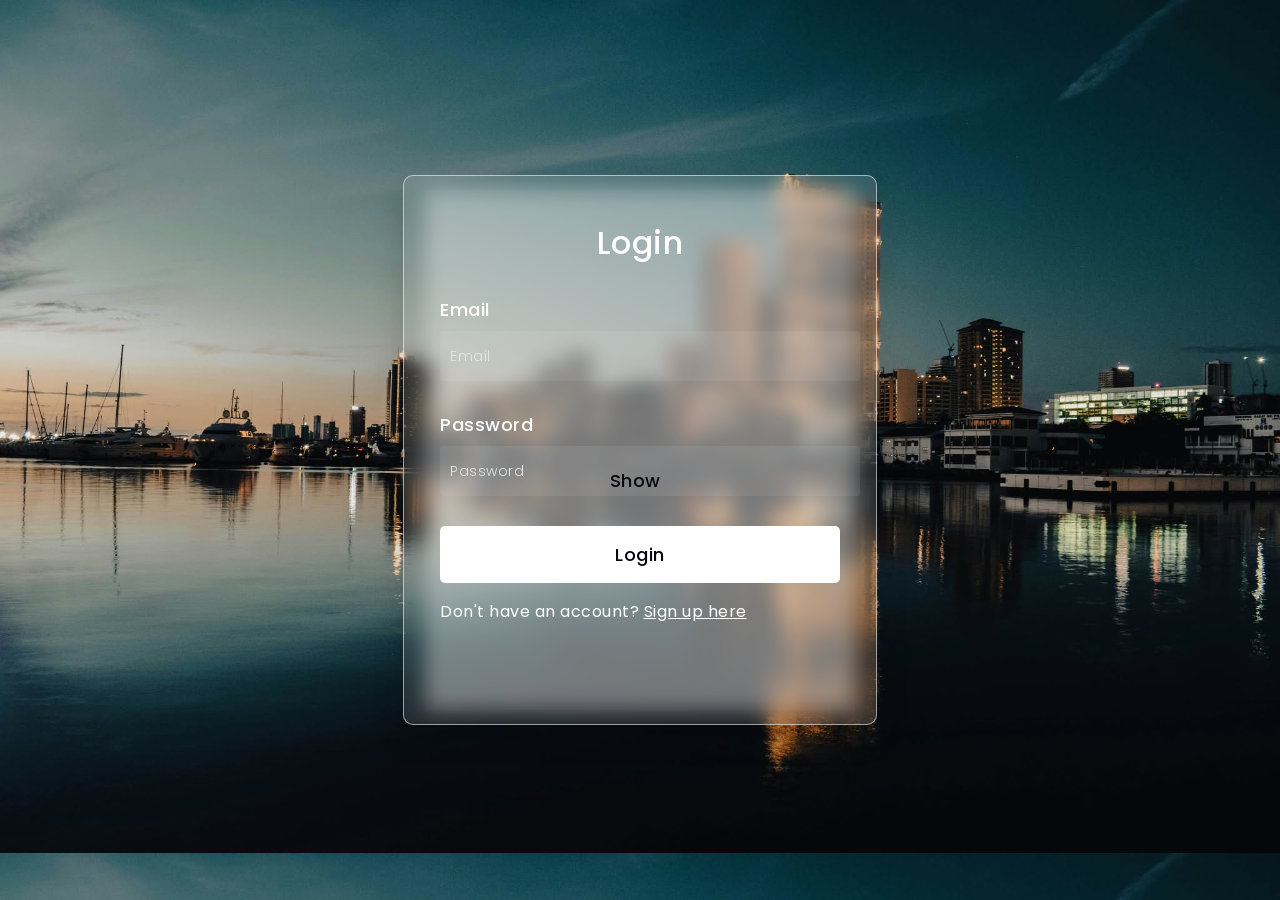
<file: index.html>
<!DOCTYPE html>
<html lang="en">
<head>
    <meta charset="UTF-8">
    <meta name="viewport" content="width=device-width, initial-scale=1.0">
    <title>Login and Signup</title>
    <link rel="preconnect" href="https://fonts.gstatic.com">
    <link rel="stylesheet" href="https://cdnjs.cloudflare.com/ajax/libs/font-awesome/5.15.4/css/all.min.css">
    <link href="https://fonts.googleapis.com/css2?family=Poppins:wght@300;500;600&display=swap" rel="stylesheet">
<!--Stylesheet-->
    <link href="Loginstyle.css" rel="stylesheet"
    
</head>
<body>
     <div class="background"></div>

<form action="index.html">
    <h3>Login</h3>

<label for="username">Email
    <input type="email" placeholder="Email" id="email" required>
</label>

<label for="username">Password
    <input type="password" placeholder="Password">
    <!-- You can use an icon from Font Awesome or a simple button -->
     <button type="button" id="toggleBtn" onclick="togglePassword()">Show</button>
</label>

<button type="submit">Login</button>
<p id="errorMessage" style="color: red; display: none;">Incorrect password!</p>

</div>

<div class="form">
    <p>Don't have an account? <a href="Signup.html">Sign up here</a></p>
</div>
</form>

</body>
</html>
</file>
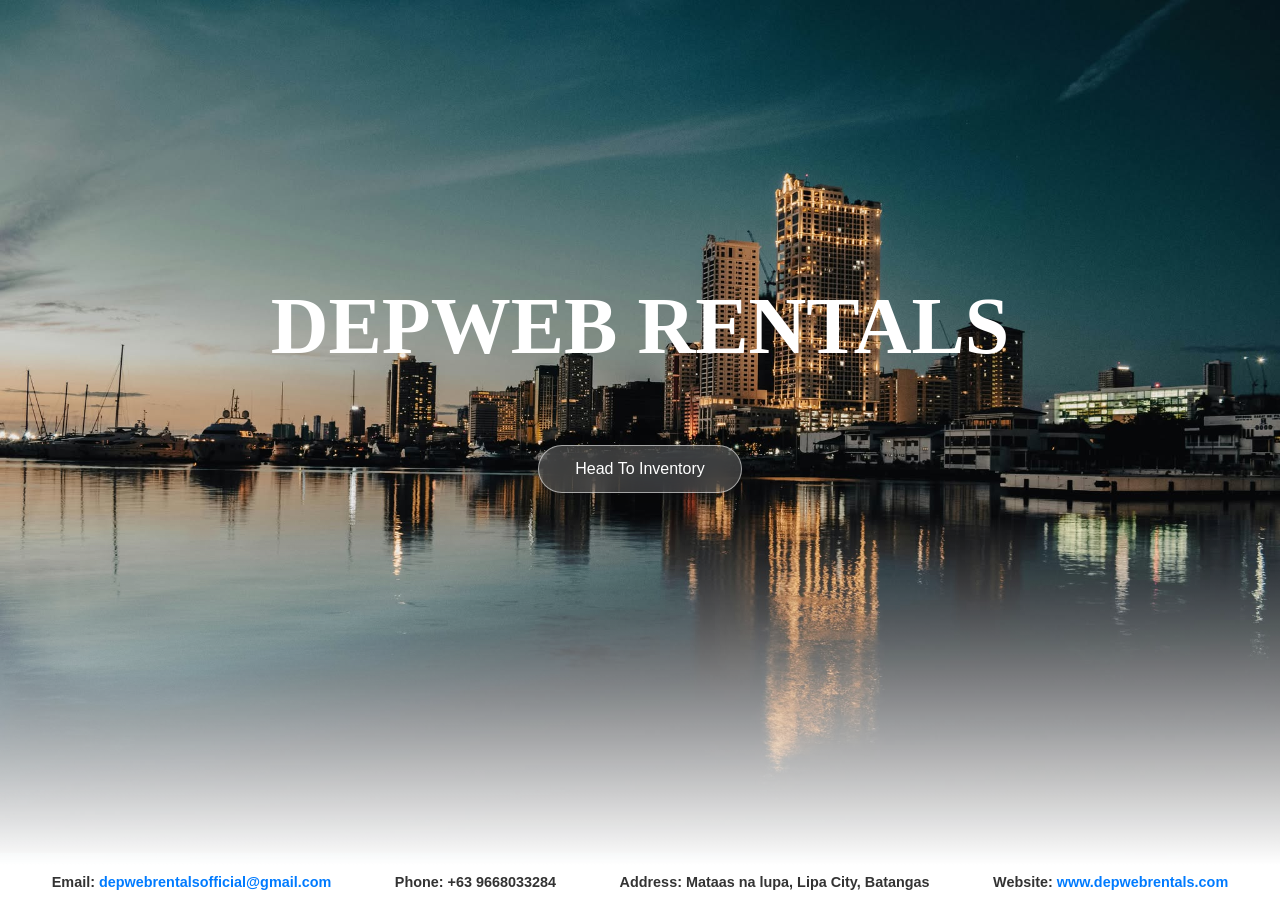
<file: Home.html>
<!DOCTYPE html>
<!-- saved from url=index.html -->
<html lang="en"><head><meta http-equiv="Content-Type" content="text/html; charset=UTF-8">
    
    <meta name="viewport" content="width=device-width, initial-scale=1.0">
    <title>Reservations</title>
    <style>
        h1{
            color:white;
            font-family: times new roman;
            font-size: 5em;
           
            
            
        }
        body {
            position: relative;
            background-image: url('manila1.jpg');
            background-size: cover;
            display: flex;
            flex-direction: column;
            justify-content: center;
            align-items: center;
            min-height: 80vh;
            margin: 0;
        }
        
        body::after {
            content: '';
            position: fixed;
            bottom: 35px;
            left: 0;
            right: 0;
            height: 350px;
            background: linear-gradient(to bottom, transparent, rgb(255, 255, 255));
            pointer-events: none;
        }
        .button-wrapper {
            margin-top: 20px;
        }
        button {
            position: static;
            padding: 14px 36px;
            font-size: 1rem;
            color: white;
            background: rgba(255, 255, 255, 0.18);
            border: 1px solid rgba(255, 255, 255, 0.55);
            border-radius: 999px;
            backdrop-filter: blur(10px);
            -webkit-backdrop-filter: blur(10px);
            box-shadow: 0 12px 30px rgba(0, 0, 0, 0.18);
            cursor: pointer;
            transition: transform 0.2s ease, background 0.2s ease, box-shadow 0.2s ease;
        }
        button:hover {
            transform: translateY(-2px);
            background: rgba(255, 255, 255, 0.25);
            box-shadow: 0 14px 35px rgba(0, 0, 0, 0.22);
        }
        footer {
            position: fixed;
            bottom: 0;
            left: 0;
            right: 0;
            background-color: white;
            padding: 10px 20px;
            display: flex;
            justify-content: space-around;
            align-items: center;
            font-family: Arial, Helvetica, sans-serif;
            color: #333;
            box-shadow: 0 -2px 10px rgba(0, 0, 0, 0.1);
        }
        footer p {
            margin: 0;
            font-size: 0.9em;
        }
        footer a {
            color: #007bff;
            text-decoration: none;
        }
        footer a:hover {
            text-decoration: underline;
        }
        
        
    </style>
<style type="text/css"></style></head>
<body>
    <h1><b>DEPWEB RENTALS</b></h1>
    
    <div class="button-wrapper">
     <form action="Inventory.html">
  <button type="submit">Head To Inventory</button>
     </form>
     
</div>
   
    <footer>
        <p><strong>Email:</strong> <a href="mailto:depwebrentalsofficial@gmail.com"><b>depwebrentalsofficial@gmail.com</b></a></p>
        <p><strong>Phone:</strong> <b>+63 9668033284</b></p>
        <p><strong>Address:</strong> <b>Mataas na lupa, Lipa City, Batangas</b></p>
        <p><strong>Website:</strong> <b><a href="http://www.depwebrentals.com/" target="_blank">www.depwebrentals.com</a></b></p>
    </footer>
<!-- Code injected by live-server -->
<script>
	// <![CDATA[  <-- For SVG support
	if ('WebSocket' in window) {
		(function () {
			function refreshCSS() {
				var sheets = [].slice.call(document.getElementsByTagName("link"));
				var head = document.getElementsByTagName("head")[0];
				for (var i = 0; i < sheets.length; ++i) {
					var elem = sheets[i];
					var parent = elem.parentElement || head;
					parent.removeChild(elem);
					var rel = elem.rel;
					if (elem.href && typeof rel != "string" || rel.length == 0 || rel.toLowerCase() == "stylesheet") {
						var url = elem.href.replace(/(&|\?)_cacheOverride=\d+/, '');
						elem.href = url + (url.indexOf('?') >= 0 ? '&' : '?') + '_cacheOverride=' + (new Date().valueOf());
					}
					parent.appendChild(elem);
				}
			}
			var protocol = window.location.protocol === 'http:' ? 'ws://' : 'wss://';
			var address = protocol + window.location.host + window.location.pathname + '/ws';
			var socket = new WebSocket(address);
			socket.onmessage = function (msg) {
				if (msg.data == 'reload') window.location.reload();
				else if (msg.data == 'refreshcss') refreshCSS();
			};
			if (sessionStorage && !sessionStorage.getItem('IsThisFirstTime_Log_From_LiveServer')) {
				console.log('Live reload enabled.');
				sessionStorage.setItem('IsThisFirstTime_Log_From_LiveServer', true);
			}
		})();
	}
	else {
		console.error('Upgrade your browser. This Browser is NOT supported WebSocket for Live-Reloading.');
	}
	// ]]>
</script>

</body>
</html>
</file>
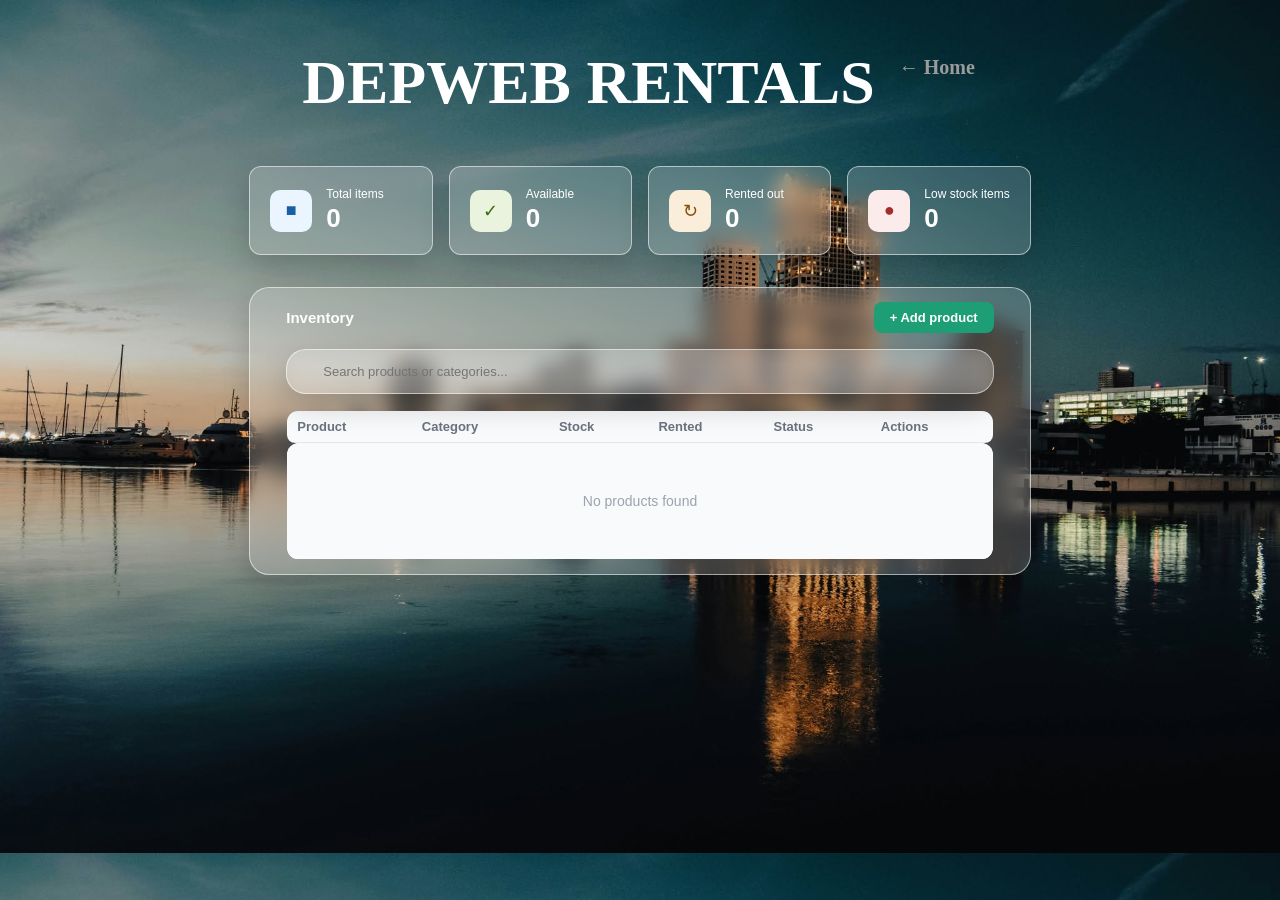
<file: Inventory.html>
<!DOCTYPE html>
<!-- saved from url=Inventory.html -->
<html lang="en"><head><meta http-equiv="Content-Type" content="text/html; charset=UTF-8">
    
    <meta name="viewport" content="width=device-width, initial-scale=1.0">
    <title>Inventory</title>
    <style>
         
 * 
 { box-sizing: border-box; margin: 0; padding: 0; }

    body {
      font-family: 'Segoe UI', sans-serif;
      background: linear-gradient(to bottom, #f4f6f8, transparent);
      color: #1a1a1a;
      min-height: 100vh;
    }

    
    .navbar {
      position: static;
      padding: 18px 36px;
      font-size: 40px;
      color: white;
      
      cursor: pointer;
      transition: transform 0.2s ease, background 0.2s ease, box-shadow 0.2s ease;
      display: flex;
      flex-direction: row;
      align-items: center;
      font-family: 'Times New Roman', Times, serif;
    }
    .brand { font-size: 62px; font-weight: 700; margin-right: 24px; line-height: 1.1; margin-top: 30px;}
    .brand span { color: #ffffff; }
    .nav-right { display: flex; align-items: center; gap: 12px; }
    .nav-right a { font-size: 20px; }
    .avatar {
      width: 34px; height: 34px;
      background: #1d9e75; color: #fff;
      border-radius: 50%;
      display: flex; align-items: center; justify-content: center;
      font-size: 13px; font-weight: 600;
      font-family: 'Times New Roman', Times, serif;
    }

    
    .app { max-width: 1100px; margin: 0 auto; padding: 2rem 1.5rem; }

   
    .stats {
      display: grid;
      grid-template-columns: repeat(4, 1fr);
      gap: 16px;
      margin-bottom: 2rem;
    }
    .stat-card {
      background: rgba(255, 255, 255, 0.18);
      border-radius: 12px;
      border: 1px solid rgba(255, 255, 255, 0.55);
      backdrop-filter: blur(10px);
      -webkit-backdrop-filter: blur(10px);
      box-shadow: 0 12px 30px rgba(0, 0, 0, 0.18);
      padding: 1.25rem;
      display: flex;
      align-items: center;
      gap: 14px;
    }
    .stat-icon {
      width: 42px; height: 42px;
      border-radius: 10px;
      display: flex; align-items: center; justify-content: center;
      font-size: 18px; flex-shrink: 0;
    }
    .stat-icon.blue  { background: #EBF5FF; color: #185FA5; }
    .stat-icon.green { background: #EAF3DE; color: #3B6D11; }
    .stat-icon.amber { background: #FAEEDA; color: #854F0B; }
    .stat-icon.red   { background: #FCEBEB; color: #A32D2D; }
    .stat-label { font-size: 12px; color: #ffffff; margin-bottom: 2px; }
    .stat-value { font-size: 26px; font-weight: 700; color: #ffffff; }

    
    .section {
      position: static;
      padding: 14px 36px;
      font-size: 1rem;
      color: white;
      background: rgba(255, 255, 255, 0.18);
      border: 1px solid rgba(255, 255, 255, 0.55);
      border-radius: 20px;
      backdrop-filter: blur(10px);
      -webkit-backdrop-filter: blur(10px);
      box-shadow: 0 12px 30px rgba(0, 0, 0, 0.18);
      cursor: pointer;
      transition: transform 0.2s ease, background 0.2s ease, box-shadow 0.2s ease;
    }
    .section-header {
      display: flex;
      align-items: center;
      justify-content: space-between;
      margin-bottom: 1rem;
    }
    .section-title { font-size: 15px; font-weight: 600; }

    .search-bar { display: flex; gap: 10px; margin-bottom: 1rem; }
    .search-bar input {
      flex: 1;
      padding: 14px 36px;
      border: 1px solid #e5e7eb;
      border-radius: 8px;
      font-size: 13px;
      font-family: inherit;
      outline: none;
      background: #f9fafb;
      background: rgba(255, 255, 255, 0.18);
      border: 1px solid rgba(255, 255, 255, 0.55);
      border-radius: 20px;
      backdrop-filter: blur(10px);
      -webkit-backdrop-filter: blur(10px);
      box-shadow: 0 12px 30px rgba(0, 0, 0, 0.18);
      cursor: pointer;
      transition: transform 0.2s ease, background 0.2s ease, box-shadow 0.2s ease;
    }
    .search-bar input:focus { border-color: #1D9E75; background: #fff; }

    
    table {
      width: 100%;
      border-collapse: collapse;
      font-size: 13px;
      border: 1px solid rgba(255, 255, 255, 0.55);
      border-radius: 12px;
      overflow: hidden;
    }
    th {
        text-align: left;
      color: #6b7280;
      font-weight: 600;
      padding: 8px 10px;
      background: #f9fafb;
    }

    th td:first-child {
      border-bottom-left-radius: 12px;

    }

    th td:last-child {
      border-radius: 0 0 12px 0;

  
    
       


   
    }

    th:first-child { border-radius: 8px 0 0 8px; }
    th:last-child  { border-radius: 0 8px 8px 0; }
    td {
      padding: 10px 10px;
      border-bottom: 1px solid #f3f4f6;
      color: #111827;
      vertical-align: middle;
    }
    tr:last-child td { 
       background: #f9fafb;
        border-bottom: none; 
      border-radius: 0;
    }

        
tr:last-child  {
  border-top-left-radius: 0p;
  border-bottom-left-radius: 8px;
}

tr:last-child  {
  border-bottom-right-radius: 8px;
   border-top-right-radius: 0;
}


        #table-body tr {
  background: rgb(255, 255, 255);
  padding: 8px 14px;
  
border-top-left-radius: 0;
  border-top-right-radius: 0;

  
  
border-top: 1px solid rgba(0, 0, 0, 0.08);
  border-bottom: 1px solid rgba(0, 0, 0, 0.08);

}


.empty-state {
  border-radius: 0;
}



#table-body tr td {
 
  border: none;
}


#table-body tr td:first-child {
  border-top-left-radius: 12px;
  border-bottom-left-radius: 12px;
}

#table-body tr td:last-child {
  border-top-right-radius: 12px;
  border-bottom-right-radius: 12px;
}
    
    

#table-body tr:first-child td:first-child {
  border-bottom-left-radius: 12px;
}

#table-body tr:first-child td:last-child {
  border-bottom-right-radius: 12px;
}


    
    .toggle-wrap { display: flex; gap: 5px; }
    .toggle-btn {
      border: 1px solid #e5e7eb;
      background: #fff;
      border-radius: 99px;
      padding: 3px 10px;
      font-size: 11px;
      cursor: pointer;
      font-family: inherit;
      color: #6b7280;
      transition: all 0.15s;
    }
    .toggle-btn:hover { background: #f3f4f6; }
    .toggle-btn.active-avail { background: #EAF3DE; color: #3B6D11; border-color: #97C459; }
    .toggle-btn.active-rent  { background: #FAEEDA; color: #854F0B; border-color: #EF9F27; }
    .toggle-btn.active-low   { background: #FCEBEB; color: #A32D2D; border-color: #F09595; }

    
    .add-btn {
      background: #1D9E75;
      color: #fff;
      border: none;
      border-radius: 8px;
      padding: 8px 16px;
      font-size: 13px;
      font-weight: 600;
      cursor: pointer;
      font-family: inherit;
      transition: background 0.15s;
    }
    .add-btn:hover { background: #0F6E56; }
    .icon-btn {
      background: none;
      border: none;
      cursor: pointer;
      color: #9ca3af;
      font-size: 15px;
      padding: 4px 6px;
      border-radius: 6px;
      transition: all 0.15s;
    }
    .icon-btn:hover { background: #f3f4f6; color: #374151; }
    .icon-btn.del:hover { background: #FCEBEB; color: #A32D2D; }

    
    .modal-overlay {
      position: fixed;
      inset: 0;
      background: rgba(0,0,0,0.4);
      display: flex;
      align-items: center;
      justify-content: center;
      z-index: 200;
    }
    .modal {
      background: #fff;
      border-radius: 14px;
      padding: 2rem;
      width: 360px;
      box-shadow: 0 20px 60px rgba(0,0,0,0.15);
    }
    .modal h3 { font-size: 16px; font-weight: 700; margin-bottom: 1.25rem; }
    .form-group { margin-bottom: 14px; }
    .form-group label { display: block; font-size: 12px; color: #6b7280; margin-bottom: 5px; font-weight: 500; }
    .form-group input,
    .form-group select {
      width: 100%;
      padding: 8px 12px;
      border: 1px solid #e5e7eb;
      border-radius: 8px;
      font-size: 13px;
      font-family: inherit;
      outline: none;
      background: #f9fafb;
    }
    .form-group input:focus,
    .form-group select:focus { border-color: #1D9E75; background: #fff; }
    .modal-actions { display: flex; gap: 8px; justify-content: flex-end; margin-top: 1.25rem; }
    .cancel-btn {
      background: #f9fafb;
      border: 1px solid #e5e7eb;
      border-radius: 8px;
      padding: 8px 16px;
      font-size: 13px;
      cursor: pointer;
      font-family: inherit;
      color: #374151;
    }
    .cancel-btn:hover { background: #f3f4f6; }
    .save-btn {
      background: #1D9E75;
      color: #fff;
      border: none;
      border-radius: 8px;
      padding: 8px 16px;
      font-size: 13px;
      font-weight: 600;
      cursor: pointer;
      font-family: inherit;
    }
    .save-btn:hover { background: #0F6E56; }

    .empty-state { text-align: center; padding: 2.5rem; color: #9ca3af; font-size: 14px; }

    
    @media (max-width: 700px) {
      .stats { grid-template-columns: repeat(2, 1fr); }
      .toggle-wrap { flex-wrap: wrap; }
    }

    body {
            position: relative;
            background-image: url('manila1.jpg');
            background-size: cover;
            display: flex;
            flex-direction: column;
            justify-content: center;
            align-items: center;
            min-height: 20vh;
            margin: 0;
            border-bottom: 1px solid rgba(255, 255, 255, 0);
        }

        .navbar {
            margin-left: 5px;
        }

        body::after {
            content: '';
            position: fixed;
            bottom: 36.5px;
            left: 0;
            right: 0;
            height: 350px;
            background: linear-gradient(to bottom, transparent, rgb(255, 255, 255));
            pointer-events: none;
            border-bottom: 0px solid rgba(255, 255, 255, 0);
          
            animation: fadeOut 2s forwards;
            
        }
        
        @keyframes fadeOut {
            to { opacity: 0; }
        }

         footer {
            position: fixed;
            bottom: 0;
            left: 0;
            right: 0;
            background-color: white;
            padding: 10px 20px;
            display: flex;
            justify-content: space-around;
            align-items: center;
            font-family: Arial, Helvetica, sans-serif;
            color: #333;
            box-shadow: 0 -2px 10px rgba(0, 0, 0, 0.1);
            animation: fadeOut 2s forwards;
            border-top: 0px solid rgba(255, 255, 255, 0);
            
            
        }
        footer p {
            margin: 0;
            font-size: 0.9em;
        }
        footer a {
            color: #007bff;
            text-decoration: none;
        }
        footer a:hover {
            text-decoration: underline;
        }
    </style>
<style type="text/css"></style></head>
<body>

  <nav class="navbar">
    <div class="brand"><span>DEPWEB RENTALS</span>  </div>
    <div class="nav-right">
      <a href="index.html" style="color: #9b9b9b; text-decoration: none; margin-right: 8px;"><b>← Home</b></a>
      
    </div>
  </nav>

  <div class="app">
    <div class="stats" id="stats">
        <div class="stat-card"><div class="stat-icon blue">■</div><div><div class="stat-label">Total items</div><div class="stat-value">108</div></div></div>
        <div class="stat-card"><div class="stat-icon green">✓</div><div><div class="stat-label">Available</div><div class="stat-value">35</div></div></div>
        <div class="stat-card"><div class="stat-icon amber">↻</div><div><div class="stat-label">Rented out</div><div class="stat-value">73</div></div></div>
        <div class="stat-card"><div class="stat-icon red">●</div><div><div class="stat-label">Low stock items</div><div class="stat-value">2</div></div></div>
      </div>
    <div class="section">
      <div class="section-header">
        <div class="section-title">Inventory</div>
        <button class="add-btn" onclick="openAdd()">+ Add product</button>
      </div>
      <div class="search-bar">
        <input type="text" id="search-input" placeholder="Search products or categories..." oninput="search=this.value; render()">
      </div>
      <table>
        <thead>
          <tr>
            <th>Product</th>
            <th>Category</th>
            <th>Stock</th>
            <th>Rented</th>
            <th>Status</th>
            <th>Actions</th>
          </tr>
        </thead>
        <tbody id="table-body">
        <tr>
          <td><strong>iPhone 17 Pro Max</strong></td>
          <td style="color:#6b7280">Phones</td>
          <td>6</td>
          <td>4</td>
          <td>
            <div class="toggle-wrap">
              <button class="toggle-btn " onclick="setStatus(1777809899837, &#39;available&#39;)">Available</button>
              <button class="toggle-btn " onclick="setStatus(1777809899837, &#39;rented&#39;)">Rented</button>
              <button class="toggle-btn active-low" onclick="setStatus(1777809899837, &#39;low&#39;)">Low stock</button>
            </div>
          </td>
          <td>
            <button class="icon-btn" onclick="openEdit(1777809899837)" title="Edit">✎</button>
            <button class="icon-btn del" onclick="deleteProduct(1777809899837)" title="Delete">🗑</button>
          </td>
        </tr>
      
        <tr>
          <td><strong>Nothing</strong></td>
          <td style="color:#6b7280">Phones</td>
          <td>3</td>
          <td>0</td>
          <td>
            <div class="toggle-wrap">
              <button class="toggle-btn active-avail" onclick="setStatus(1777809948105, &#39;available&#39;)">Available</button>
              <button class="toggle-btn " onclick="setStatus(1777809948105, &#39;rented&#39;)">Rented</button>
              <button class="toggle-btn " onclick="setStatus(1777809948105, &#39;low&#39;)">Low stock</button>
            </div>
          </td>
          <td>
            <button class="icon-btn" onclick="openEdit(1777809948105)" title="Edit">✎</button>
            <button class="icon-btn del" onclick="deleteProduct(1777809948105)" title="Delete">🗑</button>
          </td>
        </tr>
      
        <tr>
          <td><strong>ASUS TUF 17</strong></td>
          <td style="color:#6b7280">Laptops</td>
          <td>11</td>
          <td>6</td>
          <td>
            <div class="toggle-wrap">
              <button class="toggle-btn active-avail" onclick="setStatus(1777809983365, &#39;available&#39;)">Available</button>
              <button class="toggle-btn " onclick="setStatus(1777809983365, &#39;rented&#39;)">Rented</button>
              <button class="toggle-btn " onclick="setStatus(1777809983365, &#39;low&#39;)">Low stock</button>
            </div>
          </td>
          <td>
            <button class="icon-btn" onclick="openEdit(1777809983365)" title="Edit">✎</button>
            <button class="icon-btn del" onclick="deleteProduct(1777809983365)" title="Delete">🗑</button>
          </td>
        </tr>
      
        <tr>
          <td><strong>HP Victus 15</strong></td>
          <td style="color:#6b7280">Laptops</td>
          <td>14</td>
          <td>14</td>
          <td>
            <div class="toggle-wrap">
              <button class="toggle-btn " onclick="setStatus(1777810028350, &#39;available&#39;)">Available</button>
              <button class="toggle-btn active-rent" onclick="setStatus(1777810028350, &#39;rented&#39;)">Rented</button>
              <button class="toggle-btn " onclick="setStatus(1777810028350, &#39;low&#39;)">Low stock</button>
            </div>
          </td>
          <td>
            <button class="icon-btn" onclick="openEdit(1777810028350)" title="Edit">✎</button>
            <button class="icon-btn del" onclick="deleteProduct(1777810028350)" title="Delete">🗑</button>
          </td>
        </tr>
      
        <tr>
          <td><strong>Samsung S25</strong></td>
          <td style="color:#6b7280">Phones</td>
          <td>20</td>
          <td>14</td>
          <td>
            <div class="toggle-wrap">
              <button class="toggle-btn active-avail" onclick="setStatus(1777810102637, &#39;available&#39;)">Available</button>
              <button class="toggle-btn " onclick="setStatus(1777810102637, &#39;rented&#39;)">Rented</button>
              <button class="toggle-btn " onclick="setStatus(1777810102637, &#39;low&#39;)">Low stock</button>
            </div>
          </td>
          <td>
            <button class="icon-btn" onclick="openEdit(1777810102637)" title="Edit">✎</button>
            <button class="icon-btn del" onclick="deleteProduct(1777810102637)" title="Delete">🗑</button>
          </td>
        </tr>
      
        <tr>
          <td><strong>ROG ZEPHYRUS G14</strong></td>
          <td style="color:#6b7280">Laptops</td>
          <td>14</td>
          <td>12</td>
          <td>
            <div class="toggle-wrap">
              <button class="toggle-btn " onclick="setStatus(1777810150832, &#39;available&#39;)">Available</button>
              <button class="toggle-btn " onclick="setStatus(1777810150832, &#39;rented&#39;)">Rented</button>
              <button class="toggle-btn active-low" onclick="setStatus(1777810150832, &#39;low&#39;)">Low stock</button>
            </div>
          </td>
          <td>
            <button class="icon-btn" onclick="openEdit(1777810150832)" title="Edit">✎</button>
            <button class="icon-btn del" onclick="deleteProduct(1777810150832)" title="Delete">🗑</button>
          </td>
        </tr>
      
        <tr>
          <td><strong>Oppo A-Series</strong></td>
          <td style="color:#6b7280">Phones</td>
          <td>40</td>
          <td>23</td>
          <td>
            <div class="toggle-wrap">
              <button class="toggle-btn active-avail" onclick="setStatus(1777810191443, &#39;available&#39;)">Available</button>
              <button class="toggle-btn " onclick="setStatus(1777810191443, &#39;rented&#39;)">Rented</button>
              <button class="toggle-btn " onclick="setStatus(1777810191443, &#39;low&#39;)">Low stock</button>
            </div>
          </td>
          <td>
            <button class="icon-btn" onclick="openEdit(1777810191443)" title="Edit">✎</button>
            <button class="icon-btn del" onclick="deleteProduct(1777810191443)" title="Delete">🗑</button>
          </td>
        </tr>
      </tbody>
      </table>
    </div>
  </div>

  <div class="modal-overlay" id="modal" style="display: none;" onclick="closeModal()">
    <div class="modal" onclick="event.stopPropagation()">
      <h3 id="modal-title">Add new product</h3>
      <div class="form-group">
        <label>Product name</label>
        <input type="text" id="f-name" placeholder="e.g. Canon EOS R5">
      </div>
      <div class="form-group">
        <label>Category</label>
        <input type="text" id="f-category" placeholder="e.g. Camera">
      </div>
      <div class="form-group">
        <label>Total stock</label>
        <input type="number" id="f-stock" min="0" value="1">
      </div>
      <div class="form-group">
        <label>Currently rented</label>
        <input type="number" id="f-rented" min="0" value="0">
      </div>
      <div class="form-group">
        <label>Status</label>
        <select id="f-status">
          <option value="available">Available</option>
          <option value="rented">Rented out</option>
          <option value="low">Low stock</option>
        </select>
      </div>
      <div class="modal-actions">
        <button class="cancel-btn" onclick="closeModal()">Cancel</button>
        <button class="save-btn" onclick="saveForm()">Save</button>
      </div>
    </div>
  </div>
  <footer>
        <p><strong>Email:</strong> <a href="mailto:depwebrentalsofficial@gmail.com"><b>depwebrentalsofficial@gmail.com</b></a></p>
        <p><strong>Phone:</strong> <b>+63 9668033284</b></p>
        <p><strong>Address:</strong> <b>Mataas na lupa, Lipa City, Batangas</b></p>
        <p><strong>Website:</strong> <b><a href="http://www.depwebrentals.com/" target="_blank">www.depwebrentals.com</a></b></p>
    </footer>

  <script>
    let products = JSON.parse(localStorage.getItem("products")) || [];

    let search = '';
    let editId = null;

    function saveToStorage() {
  localStorage.setItem("products", JSON.stringify(products));
}
    function renderStats() {
      const total  = products.reduce((a, p) => a + p.stock, 0);
      const avail  = products.reduce((a, p) => a + (p.stock - p.rented), 0);
      const rented = products.reduce((a, p) => a + p.rented, 0);
      const low    = products.filter(p => p.status === 'low').length;

      document.getElementById('stats').innerHTML = `
        <div class="stat-card"><div class="stat-icon blue">&#9632;</div><div><div class="stat-label">Total items</div><div class="stat-value">${total}</div></div></div>
        <div class="stat-card"><div class="stat-icon green">&#10003;</div><div><div class="stat-label">Available</div><div class="stat-value">${avail}</div></div></div>
        <div class="stat-card"><div class="stat-icon amber">&#8635;</div><div><div class="stat-label">Rented out</div><div class="stat-value">${rented}</div></div></div>
        <div class="stat-card"><div class="stat-icon red">&#9679;</div><div><div class="stat-label">Low stock items</div><div class="stat-value">${low}</div></div></div>
      `;
    }

   
    function renderTable() {
      const q    = search.toLowerCase();
      const list = products.filter(p =>
        p.name.toLowerCase().includes(q) || p.category.toLowerCase().includes(q)
      );

      const tbody = document.getElementById('table-body');

      if (list.length === 0) {
        tbody.innerHTML = `<tr><td colspan="6"><div class="empty-state">No products found</div></td></tr>`;
        return;
      }

      tbody.innerHTML = list.map(p => `
        <tr>
          <td><strong>${p.name}</strong></td>
          <td style="color:#6b7280">${p.category}</td>
          <td>${p.stock}</td>
          <td>${p.rented}</td>
          <td>
            <div class="toggle-wrap">
              <button class="toggle-btn ${p.status === 'available' ? 'active-avail' : ''}" onclick="setStatus(${p.id}, 'available')">Available</button>
              <button class="toggle-btn ${p.status === 'rented'    ? 'active-rent'  : ''}" onclick="setStatus(${p.id}, 'rented')">Rented</button>
              <button class="toggle-btn ${p.status === 'low'       ? 'active-low'   : ''}" onclick="setStatus(${p.id}, 'low')">Low stock</button>
            </div>
          </td>
          <td>
            <button class="icon-btn" onclick="openEdit(${p.id})" title="Edit">&#9998;</button>
            <button class="icon-btn del" onclick="deleteProduct(${p.id})" title="Delete">&#128465;</button>
          </td>
        </tr>
      `).join('');
    }

    function render() { renderStats(); renderTable(); }

   
    function setStatus(id, status) {
      products = products.map(p => {
        if (p.id !== id) return p;
        let rented = p.rented;
        if (status === 'rented')    rented = p.stock;
        if (status === 'available') rented = 0;
        return { ...p, status, rented };
      });

      saveToStorage();
      render();
    }

    
    function deleteProduct(id) {
      if (confirm('Delete this product?')) {
        products = products.filter(p => p.id !== id);
       
       saveToStorage();
        render();
      }
    }

    
    function openAdd() {
      editId = null;
      document.getElementById('modal-title').textContent = 'Add new product';
      document.getElementById('f-name').value     = '';
      document.getElementById('f-category').value = '';
      document.getElementById('f-stock').value    = 1;
      document.getElementById('f-rented').value   = 0;
      document.getElementById('f-status').value   = 'available';
      document.getElementById('modal').style.display = 'flex';
    }

    function openEdit(id) {
      const p = products.find(x => x.id === id);
      editId = id;
      document.getElementById('modal-title').textContent = 'Edit product';
      document.getElementById('f-name').value     = p.name;
      document.getElementById('f-category').value = p.category;
      document.getElementById('f-stock').value    = p.stock;
      document.getElementById('f-rented').value   = p.rented;
      document.getElementById('f-status').value   = p.status;
      document.getElementById('modal').style.display = 'flex';
    }

    function closeModal() {
      document.getElementById('modal').style.display = 'none';
      editId = null;
    }

    function saveForm() {
      const name     = document.getElementById('f-name').value.trim();
      const category = document.getElementById('f-category').value.trim();
      const stock    = parseInt(document.getElementById('f-stock').value)  || 0;
      const rented   = parseInt(document.getElementById('f-rented').value) || 0;
      const status   = document.getElementById('f-status').value;

      if (!name) { alert('Please enter a product name.'); return; }

      if (editId) {
        products = products.map(p => p.id === editId ? { ...p, name, category, stock, rented, status } : p);
      } else {
        products.push({ id: Date.now(), name, category, stock, rented, status });
      }

      saveToStorage();
      closeModal();
      render();
    }

    
    render();
  </script>

<!-- Code injected by live-server -->
<script>
	// <![CDATA[  <-- For SVG support
	if ('WebSocket' in window) {
		(function () {
			function refreshCSS() {
				var sheets = [].slice.call(document.getElementsByTagName("link"));
				var head = document.getElementsByTagName("head")[0];
				for (var i = 0; i < sheets.length; ++i) {
					var elem = sheets[i];
					var parent = elem.parentElement || head;
					parent.removeChild(elem);
					var rel = elem.rel;
					if (elem.href && typeof rel != "string" || rel.length == 0 || rel.toLowerCase() == "stylesheet") {
						var url = elem.href.replace(/(&|\?)_cacheOverride=\d+/, '');
						elem.href = url + (url.indexOf('?') >= 0 ? '&' : '?') + '_cacheOverride=' + (new Date().valueOf());
					}
					parent.appendChild(elem);
				}
			}
			var protocol = window.location.protocol === 'http:' ? 'ws://' : 'wss://';
			var address = protocol + window.location.host + window.location.pathname + '/ws';
			var socket = new WebSocket(address);
			socket.onmessage = function (msg) {
				if (msg.data == 'reload') window.location.reload();
				else if (msg.data == 'refreshcss') refreshCSS();
			};
			if (sessionStorage && !sessionStorage.getItem('IsThisFirstTime_Log_From_LiveServer')) {
				console.log('Live reload enabled.');
				sessionStorage.setItem('IsThisFirstTime_Log_From_LiveServer', true);
			}
		})();
	}
	else {
		console.error('Upgrade your browser. This Browser is NOT supported WebSocket for Live-Reloading.');
	}
	// ]]>
</script>
</body>
</html>
</file>
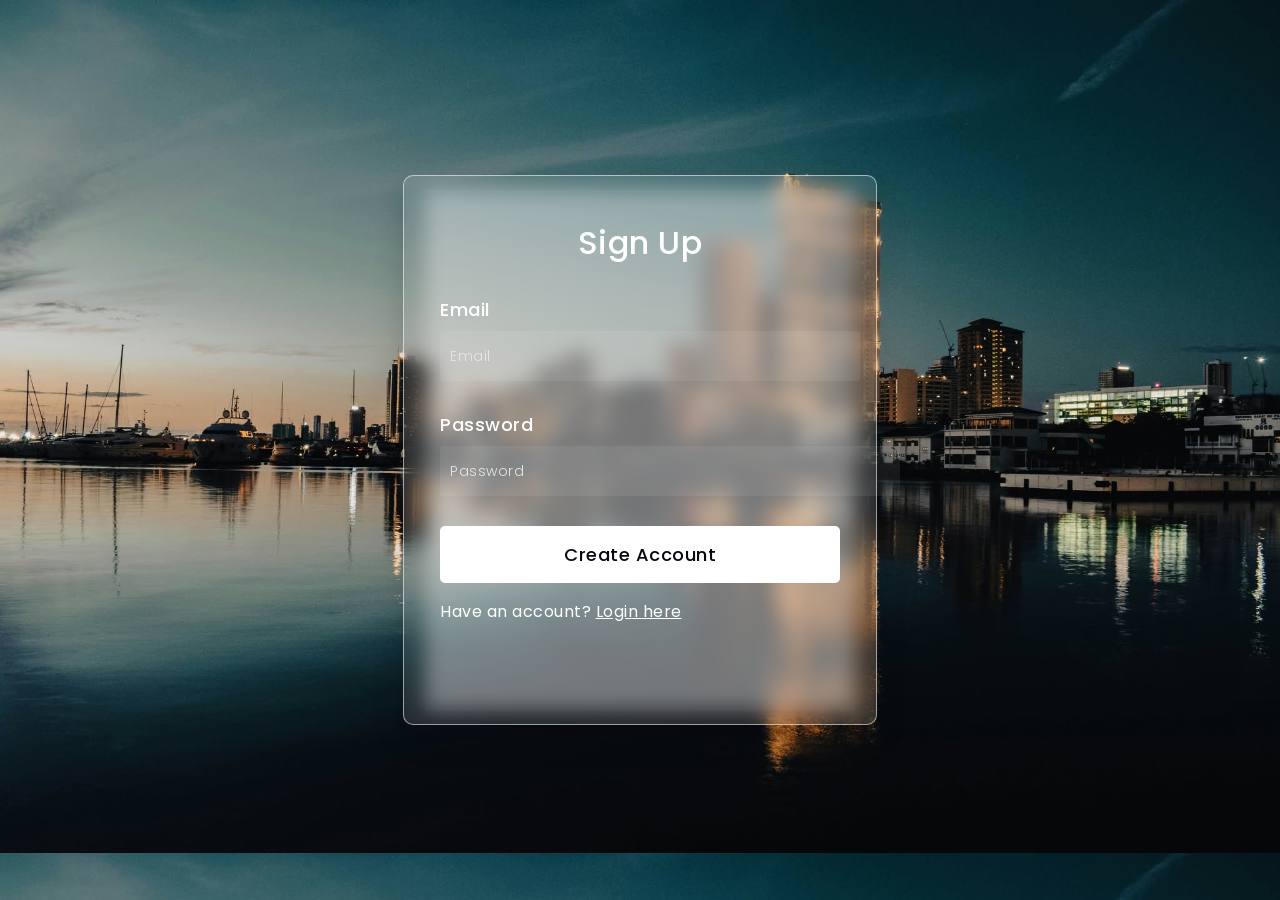
<file: Signup.html>
<!DOCTYPE html>
<html lang="en">
<head>
    <meta charset="UTF-8">
    <meta name="viewport" content="width=device-width, initial-scale=1.0">
    <title>Login and Signup</title>
    <link rel="preconnect" href="https://fonts.gstatic.com">
    <link rel="stylesheet" href="https://cdnjs.cloudflare.com/ajax/libs/font-awesome/5.15.4/css/all.min.css">
    <link href="https://fonts.googleapis.com/css2?family=Poppins:wght@300;500;600&display=swap" rel="stylesheet">
<!--Stylesheet-->
    <link href="Signupstyle.css" rel="stylesheet"
    
</head>
<body>
     <div class="background"></div>

<form action="Login.html">
    <h3>Sign Up</h3>

<label for="username">Email
    <input type="email" placeholder="Email" id="email" required>
</label>

<label for="username">Password
    <input type="password" placeholder="Password" id="password" required>
</label>

<button id="submit" type="submit">Create Account</button>

</div>

<div class="form">
    <p>Have an account? 
    <span><a href="Login.html ">Login here</a></span>
</p>
</div>
</form>

</body>
</html>
</file>
<file: Loginstyle.css>
*::after,*::before{
    padding: 0;
    margin: 0;
    box-sizing: border-box;
}

body{
    background-image: url('manila1.jpg');
    background-size: cover;
 }

 .background{
    width: 430px;
    height: 520px;
    position: absolute;
    transform: translate(-50%, -50%);
    left: 50%;
    top: 50%;
    background: #ffffff60;
 }

 .background .shape{
    height: 200px;
    width: 200px;
    position: absolute;
    border-radius: 50%;
 }


 form{
    height: 520px;
    width: 400px;
    background-color: rgba(225, 225, 225, 0.13);
    position: absolute;
    transform: translate(-50%, -50%);
    border-radius: 10px;
    top: 50%;
    left: 50%;
    backdrop-filter: blur(10px); 
   -webkit-backdrop-filter: blur(10px); 
    border: 1px solid rgba(255, 255, 255, 0.55); 
    padding: 14px 36px; 
    box-shadow: 0 12px 30px rgba(0, 0, 0, 0.18);  
 }


 form *{
    color: white;
    font-family: "Poppins", sans-serif;
        letter-spacing: 0.5px;
        outline: none;
        border: none;
 }

 form h3{
    font-size: 32px;
    font-weight: 500;
    line-height: 42px;
    text-align: center;
 }

 form label{
    display: block;
    margin-top: 30px;
    font-size: 18px;
    font-weight: 500;
 }

 input{
    display: block;
    height: 50px;
    width: 100%;
    background-color: rgba(255, 255, 255, 0.0713);
    border-radius: 3px;
    padding: 0 10px;
    margin-top: 8px;
    font-size: 14px;
    font-weight: 300;
 }

 ::placeholder{
    color: #e5e5e5;
 }

    button{
        margin-top: 30px;
        width: 100%;
        background-color: #ffffff;
        color: #080710;
        padding: 15px 10px;
        font-size: 18px;
        font-weight: 500;
        border-radius: 5px;
        cursor: pointer;
    }

    /* Example error styling */
input.invalid {
  border: 2px solid red;
  animation: shake 0.2s;
}

@keyframes shake {
  25% { transform: translateX(4px); }
  50% { transform: translateX(-4px); }
  75% { transform: translateX(4px); }
}

.password-container {
  position: relative;
  display: inline-block;
}

#password {
  padding-right: 50px; /* Space for the button */
}

#toggleBtn {
  position: absolute;
  right: 5px;
  top: 50%;
  transform: translateY(-50%);
  cursor: pointer;
  border: none;
  background: none;
}
</file>
<file: Signupstyle.css>
*::after,*::before{
    padding: 0;
    margin: 0;
    box-sizing: border-box;
}

body{
    background-image: url('manila1.jpg');
    background-size: cover;
 }

 .background{
    width: 430px;
    height: 520px;
    position: absolute;
    transform: translate(-50%, -50%);
    left: 50%;
    top: 50%;
    background: #ffffff60;
 }

 .background .shape{
    height: 200px;
    width: 200px;
    position: absolute;
    border-radius: 50%;
 }


 form{
    height: 520px;
    width: 400px;
    background-color: rgba(225, 225, 225, 0.13);
    position: absolute;
    transform: translate(-50%, -50%);
    border-radius: 10px;
    top: 50%;
    left: 50%;
    backdrop-filter: blur(10px); 
   -webkit-backdrop-filter: blur(10px); 
    border: 1px solid rgba(255, 255, 255, 0.55); 
    padding: 14px 36px; 
    box-shadow: 0 12px 30px rgba(0, 0, 0, 0.18);  
 }


 form *{
    color: white;
    font-family: "Poppins", sans-serif;
        letter-spacing: 0.5px;
        outline: none;
        border: none;
 }

 form h3{
    font-size: 32px;
    font-weight: 500;
    line-height: 42px;
    text-align: center;
 }

 form label{
    display: block;
    margin-top: 30px;
    font-size: 18px;
    font-weight: 500;
 }

 input{
    display: block;
    height: 50px;
    width: 100%;
    background-color: rgba(255, 255, 255, 0.0713);
    border-radius: 3px;
    padding: 0 10px;
    margin-top: 8px;
    font-size: 14px;
    font-weight: 300;
 }

 ::placeholder{
    color: #e5e5e5;
 }

    button{
        margin-top: 30px;
        width: 100%;
        background-color: #ffffff;
        color: #080710;
        padding: 15px 10px;
        font-size: 18px;
        font-weight: 500;
        border-radius: 5px;
        cursor: pointer;
    }

    .password-container {
  position: relative;
  display: inline-block;
}

#password {
  padding-right: 50px; /* Space for the button */
}

#toggleBtn {
  position: absolute;
  right: 5px;
  top: 50%;
  transform: translateY(-50%);
  cursor: pointer;
  border: none;
  background: none;
}
</file>
